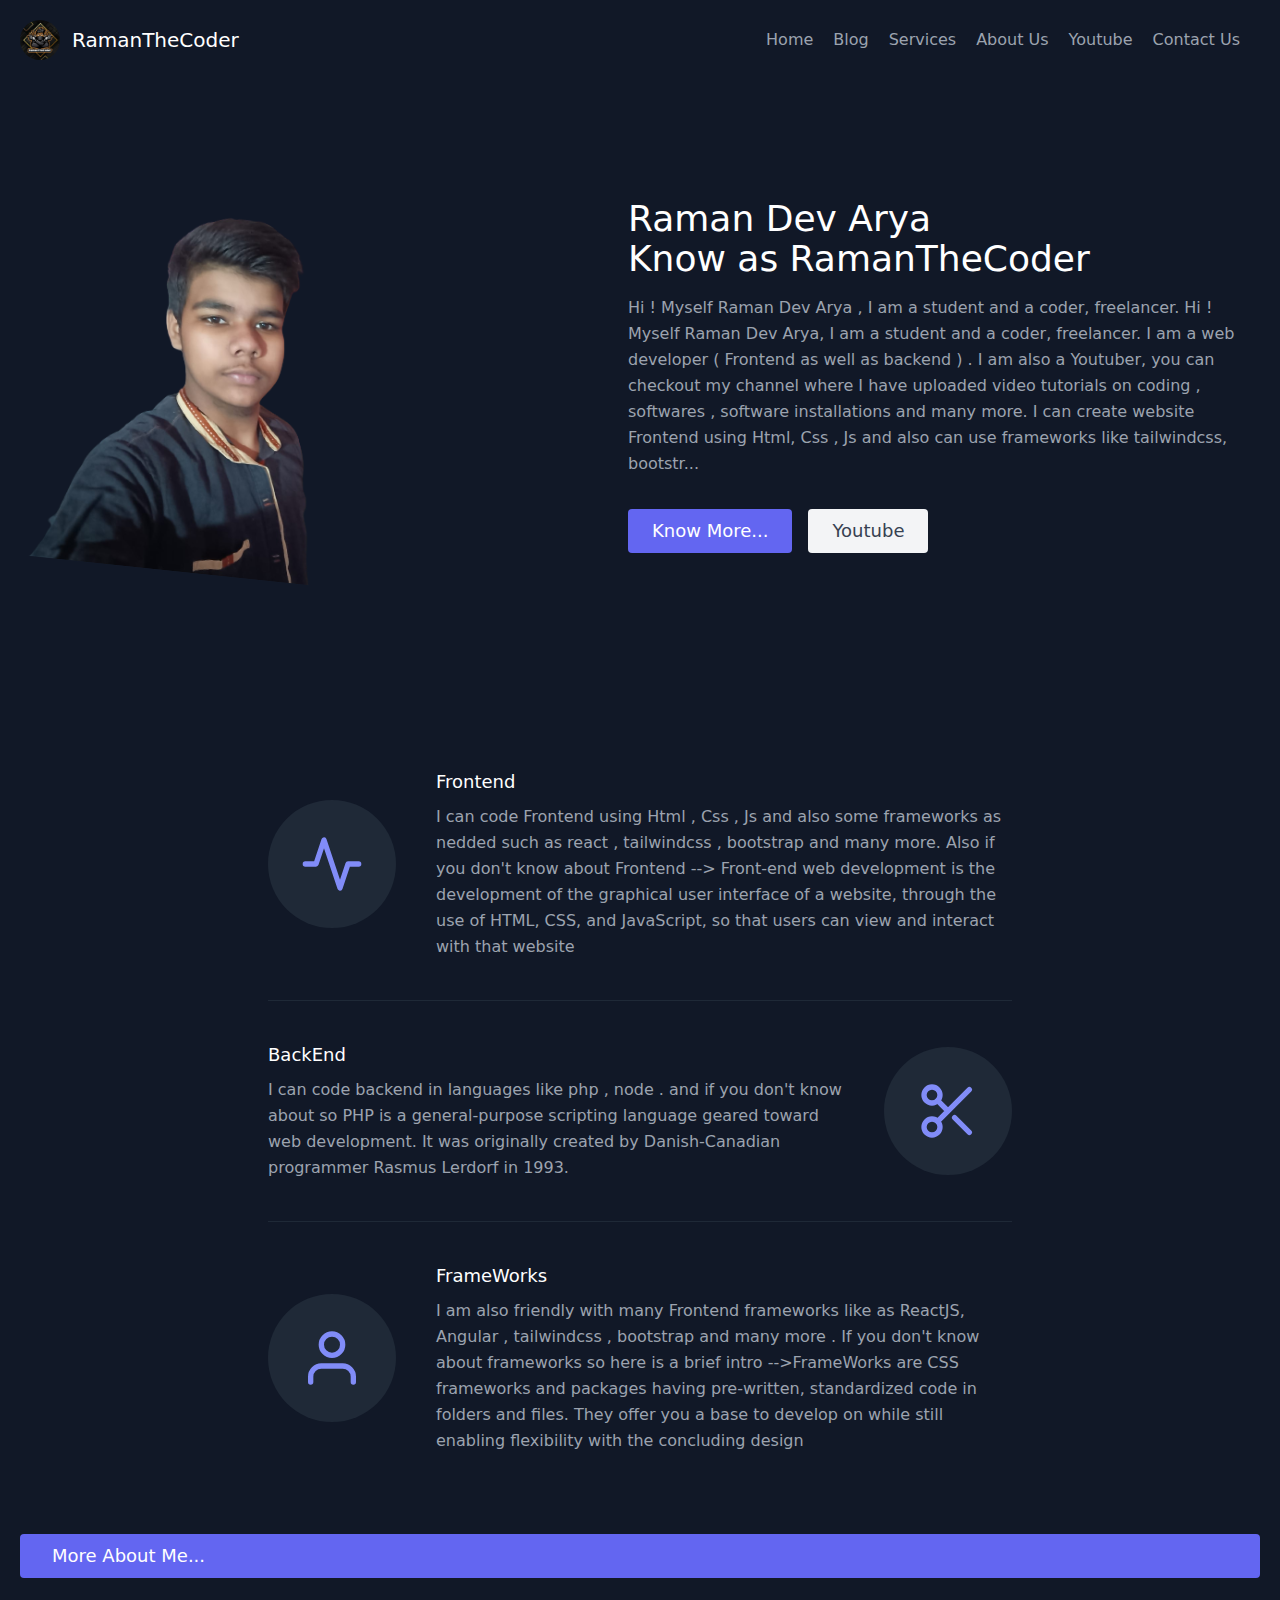
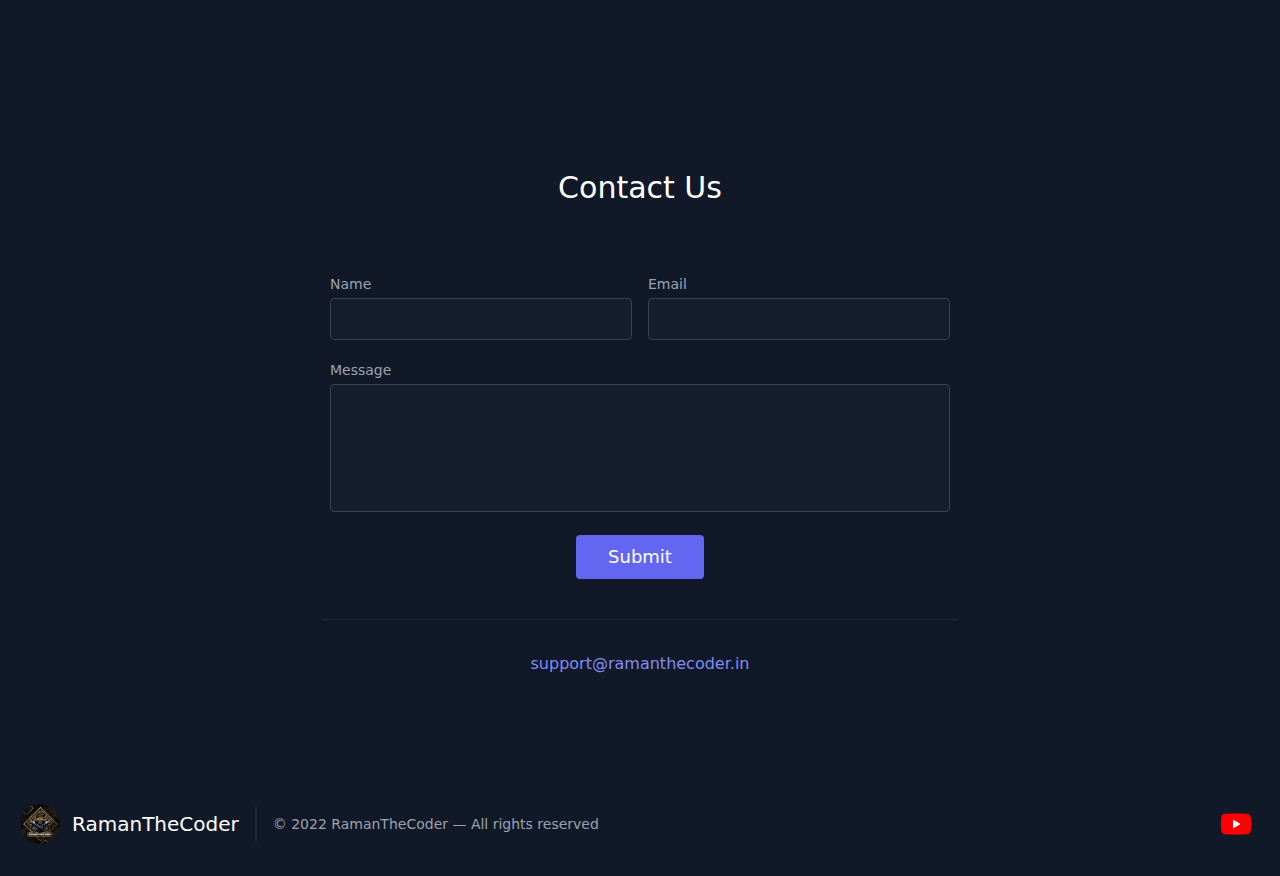
<file: index.html>
<!DOCTYPE html>
<html lang="en">

<head>
  <meta charset="UTF-8">
  <meta http-equiv="X-UA-Compatible" content="IE=edge">
  <meta name="viewport" content="width=device-width, initial-scale=1.0">
  <link rel="shortcut icon" href="/logo.jpg" type="image/jpg">
  
  <title>RamanTheCoder - Portfolio</title>
  <link rel="stylesheet" href="/assets/index.b043ff5d.css">
</head>

<body class="bg-gray-800">
  <!-- <div id="preloader" class="h-[100vh] w-[100%] fixed z-[100] bg-black bg-[url('/res/img/loading.gif')] bg-no-repeat bg-center "></div> -->

  <header class="text-gray-400 bg-gray-900 body-font">
    <div class="container mx-auto flex flex-wrap p-5 flex-col md:flex-row items-center">
      <a class="flex title-font font-medium items-center text-white mb-4 md:mb-0">
        <image src="/assets/logo.f5d4ab07.jpg" class="w-10 h-10 text-white rounded-full bg-indigo-500 animate-bounce"
          viewBox="0 0 24 24">
        </image>
        <span class="ml-3 text-xl animate-bounce">RamanTheCoder<span>
      </a>
      <nav class="md:ml-auto flex flex-wrap items-center text-base justify-center">
        <a class="mr-5 hover:text-blue-700 hover:scale-125 duration-300 cursor-pointer" href="/">Home</a>
        <a class="mr-5 hover:text-blue-700 hover:scale-125 duration-300" href="https://www.ramanthecoder.in"
          target="_blank">Blog</a>

        <a class="mr-5 hover:text-blue-700 hover:scale-125 duration-300" href="/services.html">Services</a>
        <a class="mr-5 hover:text-blue-700 hover:scale-125 duration-300" href="/about.html">About Us</a>
        <a class="mr-5 hover:text-blue-700 hover:scale-125 duration-300"
          href="https://www.youtube.com/channel/UC_T2GFP7zKm7-gdVndfJvbw" target="_blank">Youtube</a>
        <a class="mr-5 hover:text-blue-700 hover:scale-125 duration-300" href="/contact.html">Contact Us</a>
      </nav>
      <!-- <button
        class="inline-flex items-center bg-gray-800 border-0 py-1 px-3 focus:outline-none hover:bg-gray-700 rounded text-base mt-4 md:mt-0">Button
        <svg fill="none" stroke="currentColor" stroke-linecap="round" stroke-linejoin="round" stroke-width="2"
          class="w-4 h-4 ml-1" viewBox="0 0 24 24">
          <path d="M5 12h14M12 5l7 7-7 7"></path>
        </svg>
      </button> -->
    </div>
  </header>







  <section class="text-gray-400 bg-gray-900 body-font">
    <div class="container mx-auto flex px-5 py-24 md:flex-row flex-col items-center">
      <div class="lg:max-w-lg lg:w-full md:w-1/2 w-5/6 md:mb-0 mb-10">
        <img class="object-cover object-center rounded h-[400px] w-[400px] skew-y-6" alt="hero" src="/assets/me-bg.71a045b4.png">
      </div>
      <div
        class="lg:flex-grow md:w-1/2 lg:pl-24 md:pl-16 flex flex-col md:items-start md:text-left items-center text-center">
        <h1 class="title-font sm:text-4xl text-3xl mb-4 font-medium text-white">Raman Dev Arya
          <br class="hidden lg:inline-block">Know as RamanTheCoder
        </h1>
        <p class="mb-8 leading-relaxed">Hi ! Myself Raman Dev Arya , I am a student and a coder, freelancer. Hi !
          Myself Raman Dev Arya, I am a student and a coder, freelancer. I am a web developer ( Frontend as well as
          backend ) . I am also a Youtuber, you can checkout my channel where I have uploaded video tutorials on
          coding , softwares , software installations and many more. I can create website Frontend using Html, Css ,
          Js and also can use frameworks like tailwindcss, bootstr...</p>
        <div class="flex justify-center">
          <a class="inline-flex text-white bg-indigo-500 border-0 py-2 px-6 focus:outline-none hover:bg-indigo-600 rounded text-lg"
            href="/about.html">Know More...</a>
          <a class="ml-4 inline-flex text-gray-700 bg-gray-100 border-0 py-2 px-6 focus:outline-none hover:bg-gray-200 rounded text-lg"
            href="https://www.youtube.com/channel/UC_T2GFP7zKm7-gdVndfJvbw" target="_blank">Youtube</a>
        </div>
      </div>
    </div>
  </section>


  <section class="text-gray-400 bg-gray-900 body-font">
    <div class="container px-5 py-24 mx-auto">
      <div class="flex items-center lg:w-3/5 mx-auto border-b pb-10 mb-10 border-gray-800 sm:flex-row flex-col">
        <div
          class="sm:w-32 sm:h-32 h-20 w-20 sm:mr-10 inline-flex items-center justify-center rounded-full text-indigo-400 bg-gray-800 flex-shrink-0">
          <svg fill="none" stroke="currentColor" stroke-linecap="round" stroke-linejoin="round" stroke-width="2"
            class="sm:w-16 sm:h-16 w-10 h-10 animate-bounce" viewBox="0 0 24 24">
            <path d="M22 12h-4l-3 9L9 3l-3 9H2"></path>
          </svg>
        </div>
        <div class="flex-grow sm:text-left text-center mt-6 sm:mt-0">
          <h2 class="text-white text-lg title-font font-medium mb-2 animate-bounce">Frontend</h2>
          <p class="leading-relaxed text-base">I can code Frontend using Html , Css , Js and also some frameworks as
            nedded such as react , tailwindcss , bootstrap and many more. Also if you don't know about Frontend -->
            Front-end web development is the development of the graphical user interface of a website, through the use
            of HTML, CSS, and JavaScript, so that users can view and interact with that website</p>

        </div>
      </div>
      <div class="flex items-center lg:w-3/5 mx-auto border-b pb-10 mb-10 border-gray-800 sm:flex-row flex-col">
        <div class="flex-grow sm:text-left text-center mt-6 sm:mt-0">
          <h2 class="text-white text-lg title-font font-medium mb-2 animate-bounce">BackEnd</h2>
          <p class="leading-relaxed text-base">I can code backend in languages like php , node . and if you don't know
            about so PHP is a general-purpose scripting language geared toward web development. It was originally
            created by Danish-Canadian programmer Rasmus Lerdorf in 1993.</p>

        </div>
        <div
          class="sm:w-32 order-first sm:order-none sm:h-32 h-20 w-20 sm:ml-10 inline-flex items-center justify-center rounded-full text-indigo-400 bg-gray-800 flex-shrink-0">
          <svg fill="none" stroke="currentColor" stroke-linecap="round" stroke-linejoin="round" stroke-width="2"
            class="sm:w-16 sm:h-16 w-10 h-10 animate-bounce" viewBox="0 0 24 24">
            <circle cx="6" cy="6" r="3"></circle>
            <circle cx="6" cy="18" r="3"></circle>
            <path d="M20 4L8.12 15.88M14.47 14.48L20 20M8.12 8.12L12 12"></path>
          </svg>
        </div>
      </div>
      <div class="flex items-center lg:w-3/5 mx-auto sm:flex-row flex-col">
        <div
          class="sm:w-32 sm:h-32 h-20 w-20 sm:mr-10 inline-flex items-center justify-center rounded-full text-indigo-400 bg-gray-800 flex-shrink-0">
          <svg fill="none" stroke="currentColor" stroke-linecap="round" stroke-linejoin="round" stroke-width="2"
            class="sm:w-16 sm:h-16 w-10 h-10 animate-bounce" viewBox="0 0 24 24">
            <path d="M20 21v-2a4 4 0 00-4-4H8a4 4 0 00-4 4v2"></path>
            <circle cx="12" cy="7" r="4"></circle>
          </svg>
        </div>
        <div class="flex-grow sm:text-left text-center mt-6 sm:mt-0">
          <h2 class="text-white text-lg title-font font-medium mb-2 animate-bounce">FrameWorks</h2>
          <p class="leading-relaxed text-base ">I am also friendly with many Frontend frameworks like as ReactJS,
            Angular
            , tailwindcss , bootstrap and many more . If you don't know about frameworks so here is a brief intro
            -->FrameWorks are CSS frameworks and packages having pre-written, standardized code in folders and files.
            They offer you a base to develop on while still enabling flexibility with the concluding design</p>

        </div>
      </div> <a
        href="https://www.fiverr.com/ramanthecoder/create-a-fully-responsive-website-from-scratch?context_referrer=user_page&ref_ctx_id=b3ab1747867f239db9c02ec9daea3476&pckg_id=1&pos=1&imp_id=ff6f9861-68dd-4a97-89ad-554fdfb9f212"
        target="_blank"
        class="flex mx-auto mt-20 text-white bg-indigo-500 border-0 py-2 px-8 focus:outline-none hover:bg-indigo-600 rounded text-lg animate-bounce w-auto ">More
        About Me...</a>
    </div>
  </section>

  <!-- <iframe src="https://www.fiverr.com/ramanthecoder/create-a-fully-responsive-website-from-scratch" class="w-[95vw] h-[95vh] m-auto rounded-sm py-2" frameborder="0"></iframe> -->

  <form method="POST" name="google-sheet">
    <section class="text-gray-400 bg-gray-900 body-font relative">
      <div class="container px-5 py-24 mx-auto">
        <div class="flex flex-col text-center w-full mb-12">
          <h1 class="sm:text-3xl text-2xl font-medium title-font mb-4 text-white">Contact Us</h1>

        </div>
        <div class="lg:w-1/2 md:w-2/3 mx-auto">
          <div class="flex flex-wrap -m-2">
            <div class="p-2 w-1/2">
              <div class="relative">
                <label for="name" class="leading-7 text-sm text-gray-400">Name</label>
                <input type="text" id="name" name="name"
                  class="w-full bg-gray-800 bg-opacity-40 rounded border border-gray-700 focus:border-indigo-500 focus:bg-gray-900 focus:ring-2 focus:ring-indigo-900 text-base outline-none text-gray-100 py-1 px-3 leading-8 transition-colors duration-200 ease-in-out">
              </div>
            </div>
            <div class="p-2 w-1/2">
              <div class="relative">
                <label for="email" class="leading-7 text-sm text-gray-400">Email</label>
                <input type="email" id="email" name="email"
                  class="w-full bg-gray-800 bg-opacity-40 rounded border border-gray-700 focus:border-indigo-500 focus:bg-gray-900 focus:ring-2 focus:ring-indigo-900 text-base outline-none text-gray-100 py-1 px-3 leading-8 transition-colors duration-200 ease-in-out">
              </div>
            </div>
            <div class="p-2 w-full">
              <div class="relative">
                <label for="message" class="leading-7 text-sm text-gray-400">Message</label>
                <textarea id="message" name="message"
                  class="w-full bg-gray-800 bg-opacity-40 rounded border border-gray-700 focus:border-indigo-500 focus:bg-gray-900 focus:ring-2 focus:ring-indigo-900 h-32 text-base outline-none text-gray-100 py-1 px-3 resize-none leading-6 transition-colors duration-200 ease-in-out"></textarea>
              </div>
            </div>
            <div class="p-2 w-full">
              <input
                class="flex mx-auto text-white bg-indigo-500 border-0 py-2 px-8 focus:outline-none hover:bg-indigo-600 rounded text-lg"
                type="submit" value="Submit">

            </div>
            <div class="p-2 w-full pt-8 mt-8 border-t border-gray-800 text-center hover:scale-110 duration-300">
              <a class="text-indigo-400" href="mailto:support@ramanthecoder.in">support@ramanthecoder.in</a>
            </div>
          </div>
        </div>
      </div>
    </section>
  </form>

  <footer class="text-gray-400 bg-gray-900 body-font">
    <div class="container px-5 py-8 mx-auto flex items-center sm:flex-row flex-col">
      <a class="flex title-font font-medium items-center md:justify-start justify-center text-white">
        <image src="/assets/logo.f5d4ab07.jpg" class="w-10 h-10 text-white rounded-full bg-indigo-500" viewBox="0 0 24 24">
        </image>
        <span class="ml-3 text-xl">RamanTheCoder</span>
      </a>
      <p class="text-sm text-gray-400 sm:ml-4 sm:pl-4 sm:border-l-2 sm:border-gray-800 sm:py-2 sm:mt-0 mt-4">© 2022
        RamanTheCoder — All rights reserved
      </p>
      <span class="inline-flex sm:ml-auto sm:mt-0 mt-4 justify-center sm:justify-start">
        <a class="text-gray-400" href="https://www.youtube.com/channel/UC_T2GFP7zKm7-gdVndfJvbw" target="_blank">
          <image src="/assets/yt.0042c53c.png" class="w-12 h-8 text-white rounded-full" viewBox="0 0 24 24">
          </image>
        </a>
      </span>
    </div>
  </footer>

  <div style="display: none;" id="toast-success" class="flex items-center p-4 mb-4 w-full max-w-xs text-gray-500 bottom-5 right-5 fixed bg-white rounded-lg shadow dark:text-gray-400 dark:bg-gray-800" role="alert">
    <div class="inline-flex flex-shrink-0 justify-center items-center w-8 h-8 text-green-500 bg-green-100 rounded-lg dark:bg-green-800 dark:text-green-200">
        <svg aria-hidden="true" class="w-5 h-5" fill="currentColor" viewBox="0 0 20 20" xmlns="http://www.w3.org/2000/svg"><path fill-rule="evenodd" d="M16.707 5.293a1 1 0 010 1.414l-8 8a1 1 0 01-1.414 0l-4-4a1 1 0 011.414-1.414L8 12.586l7.293-7.293a1 1 0 011.414 0z" clip-rule="evenodd"></path></svg>
        <span class="sr-only">Check icon</span>
    </div>
    <div class="ml-3 text-sm font-normal">Thanks for contacting us . We will contact you soon !</div>
    <button type="button" class="ml-auto -mx-1.5 -my-1.5 bg-white text-gray-400 hover:text-gray-900 rounded-lg focus:ring-2 focus:ring-gray-300 p-1.5 hover:bg-gray-100 inline-flex h-8 w-8 dark:text-gray-500 dark:hover:text-white dark:bg-gray-800 dark:hover:bg-gray-700" data-dismiss-target="#toast-success" aria-label="Close">
        <span class="sr-only">Close</span>
        <svg aria-hidden="true" class="w-5 h-5" fill="currentColor" viewBox="0 0 20 20" xmlns="http://www.w3.org/2000/svg"><path fill-rule="evenodd" d="M4.293 4.293a1 1 0 011.414 0L10 8.586l4.293-4.293a1 1 0 111.414 1.414L11.414 10l4.293 4.293a1 1 0 01-1.414 1.414L10 11.414l-4.293 4.293a1 1 0 01-1.414-1.414L8.586 10 4.293 5.707a1 1 0 010-1.414z" clip-rule="evenodd"></path></svg>
    </button>
</div>

  <script>
    const scriptURL = 'https://script.google.com/macros/s/AKfycbwnPpVfcLBHPkM3zyn0M8pd69Cw9NdR0F0wIMu59gLJRJ4NtTgN3VPKfOej6mXMU0Hi4w/exec'
    const form = document.forms['google-sheet']

    form.addEventListener('submit', e => {
      e.preventDefault()
      fetch(scriptURL, { method: 'POST', body: new FormData(form) })
        .then(response => document.getElementById('toast-success').style.display = "block")
        .catch(error => console.error('Error!', error.message))
    })
    // let loader = document.getElementById("preloader");
    // window.addEventListener("load",()=>{
    //   setTimeout(() => {
    //   loader.style.display = "none";
    //   }, 500);
    // })
  </script>

</body>

</html>

<!-- 
  Hi ! Myself Raman Dev Arya , I am a student and a coder, freelancer. Hi !
            Myself Raman Dev Arya, I am a student and a coder, freelancer. I am a web developer ( Frontend as well as
            backend ) . I am also a Youtuber, you can checkout my channel where I have uploaded video tutorials on
            coding , softwares , software installations and many more. I can create website Frontend using Html, Css ,
            Js and also can use frameworks like tailwindcss, bootstr...
 -->
</file>
<file: assets/index.b043ff5d.css>
*,:before,:after{box-sizing:border-box;border-width:0;border-style:solid;border-color:#e5e7eb}:before,:after{--tw-content: ""}html{line-height:1.5;-webkit-text-size-adjust:100%;-moz-tab-size:4;-o-tab-size:4;tab-size:4;font-family:ui-sans-serif,system-ui,-apple-system,BlinkMacSystemFont,Segoe UI,Roboto,Helvetica Neue,Arial,Noto Sans,sans-serif,"Apple Color Emoji","Segoe UI Emoji",Segoe UI Symbol,"Noto Color Emoji"}body{margin:0;line-height:inherit}hr{height:0;color:inherit;border-top-width:1px}abbr:where([title]){-webkit-text-decoration:underline dotted;text-decoration:underline dotted}h1,h2,h3,h4,h5,h6{font-size:inherit;font-weight:inherit}a{color:inherit;text-decoration:inherit}b,strong{font-weight:bolder}code,kbd,samp,pre{font-family:ui-monospace,SFMono-Regular,Menlo,Monaco,Consolas,Liberation Mono,Courier New,monospace;font-size:1em}small{font-size:80%}sub,sup{font-size:75%;line-height:0;position:relative;vertical-align:baseline}sub{bottom:-.25em}sup{top:-.5em}table{text-indent:0;border-color:inherit;border-collapse:collapse}button,input,optgroup,select,textarea{font-family:inherit;font-size:100%;font-weight:inherit;line-height:inherit;color:inherit;margin:0;padding:0}button,select{text-transform:none}button,[type=button],[type=reset],[type=submit]{-webkit-appearance:button;background-color:transparent;background-image:none}:-moz-focusring{outline:auto}:-moz-ui-invalid{box-shadow:none}progress{vertical-align:baseline}::-webkit-inner-spin-button,::-webkit-outer-spin-button{height:auto}[type=search]{-webkit-appearance:textfield;outline-offset:-2px}::-webkit-search-decoration{-webkit-appearance:none}::-webkit-file-upload-button{-webkit-appearance:button;font:inherit}summary{display:list-item}blockquote,dl,dd,h1,h2,h3,h4,h5,h6,hr,figure,p,pre{margin:0}fieldset{margin:0;padding:0}legend{padding:0}ol,ul,menu{list-style:none;margin:0;padding:0}textarea{resize:vertical}input::-moz-placeholder,textarea::-moz-placeholder{opacity:1;color:#9ca3af}input::placeholder,textarea::placeholder{opacity:1;color:#9ca3af}button,[role=button]{cursor:pointer}:disabled{cursor:default}img,svg,video,canvas,audio,iframe,embed,object{display:block;vertical-align:middle}img,video{max-width:100%;height:auto}[hidden]{display:none}*,:before,:after{--tw-border-spacing-x: 0;--tw-border-spacing-y: 0;--tw-translate-x: 0;--tw-translate-y: 0;--tw-rotate: 0;--tw-skew-x: 0;--tw-skew-y: 0;--tw-scale-x: 1;--tw-scale-y: 1;--tw-pan-x: ;--tw-pan-y: ;--tw-pinch-zoom: ;--tw-scroll-snap-strictness: proximity;--tw-ordinal: ;--tw-slashed-zero: ;--tw-numeric-figure: ;--tw-numeric-spacing: ;--tw-numeric-fraction: ;--tw-ring-inset: ;--tw-ring-offset-width: 0px;--tw-ring-offset-color: #fff;--tw-ring-color: rgb(59 130 246 / .5);--tw-ring-offset-shadow: 0 0 #0000;--tw-ring-shadow: 0 0 #0000;--tw-shadow: 0 0 #0000;--tw-shadow-colored: 0 0 #0000;--tw-blur: ;--tw-brightness: ;--tw-contrast: ;--tw-grayscale: ;--tw-hue-rotate: ;--tw-invert: ;--tw-saturate: ;--tw-sepia: ;--tw-drop-shadow: ;--tw-backdrop-blur: ;--tw-backdrop-brightness: ;--tw-backdrop-contrast: ;--tw-backdrop-grayscale: ;--tw-backdrop-hue-rotate: ;--tw-backdrop-invert: ;--tw-backdrop-opacity: ;--tw-backdrop-saturate: ;--tw-backdrop-sepia: }::backdrop{--tw-border-spacing-x: 0;--tw-border-spacing-y: 0;--tw-translate-x: 0;--tw-translate-y: 0;--tw-rotate: 0;--tw-skew-x: 0;--tw-skew-y: 0;--tw-scale-x: 1;--tw-scale-y: 1;--tw-pan-x: ;--tw-pan-y: ;--tw-pinch-zoom: ;--tw-scroll-snap-strictness: proximity;--tw-ordinal: ;--tw-slashed-zero: ;--tw-numeric-figure: ;--tw-numeric-spacing: ;--tw-numeric-fraction: ;--tw-ring-inset: ;--tw-ring-offset-width: 0px;--tw-ring-offset-color: #fff;--tw-ring-color: rgb(59 130 246 / .5);--tw-ring-offset-shadow: 0 0 #0000;--tw-ring-shadow: 0 0 #0000;--tw-shadow: 0 0 #0000;--tw-shadow-colored: 0 0 #0000;--tw-blur: ;--tw-brightness: ;--tw-contrast: ;--tw-grayscale: ;--tw-hue-rotate: ;--tw-invert: ;--tw-saturate: ;--tw-sepia: ;--tw-drop-shadow: ;--tw-backdrop-blur: ;--tw-backdrop-brightness: ;--tw-backdrop-contrast: ;--tw-backdrop-grayscale: ;--tw-backdrop-hue-rotate: ;--tw-backdrop-invert: ;--tw-backdrop-opacity: ;--tw-backdrop-saturate: ;--tw-backdrop-sepia: }.container{width:100%}@media (min-width: 640px){.container{max-width:640px}}@media (min-width: 768px){.container{max-width:768px}}@media (min-width: 1024px){.container{max-width:1024px}}@media (min-width: 1280px){.container{max-width:1280px}}@media (min-width: 1536px){.container{max-width:1536px}}.sr-only{position:absolute;width:1px;height:1px;padding:0;margin:-1px;overflow:hidden;clip:rect(0,0,0,0);white-space:nowrap;border-width:0}.fixed{position:fixed}.relative{position:relative}.bottom-5{bottom:1.25rem}.right-5{right:1.25rem}.z-\[100\]{z-index:100}.order-first{order:-9999}.-m-2{margin:-.5rem}.m-auto{margin:auto}.m-4{margin:1rem}.mx-auto{margin-left:auto;margin-right:auto}.-mx-1\.5{margin-left:-.375rem;margin-right:-.375rem}.-my-1\.5{margin-top:-.375rem;margin-bottom:-.375rem}.-mx-1{margin-left:-.25rem;margin-right:-.25rem}.-my-1{margin-top:-.25rem;margin-bottom:-.25rem}.my-2{margin-top:.5rem;margin-bottom:.5rem}.mb-4{margin-bottom:1rem}.ml-3{margin-left:.75rem}.mr-5{margin-right:1.25rem}.mb-10{margin-bottom:2.5rem}.mb-8{margin-bottom:2rem}.ml-4{margin-left:1rem}.mt-4{margin-top:1rem}.mb-12{margin-bottom:3rem}.mt-8{margin-top:2rem}.ml-auto{margin-left:auto}.ml-1{margin-left:.25rem}.mt-6{margin-top:1.5rem}.mb-2{margin-bottom:.5rem}.mt-20{margin-top:5rem}.mb-1{margin-bottom:.25rem}.block{display:block}.flex{display:flex}.inline-flex{display:inline-flex}.hidden{display:none}.h-\[100vh\]{height:100vh}.h-10{height:2.5rem}.h-\[400px\]{height:400px}.h-8{height:2rem}.h-32{height:8rem}.h-5{height:1.25rem}.h-4{height:1rem}.h-20{height:5rem}.h-\[95vh\]{height:95vh}.h-64{height:16rem}.w-\[100\%\]{width:100%}.w-10{width:2.5rem}.w-5\/6{width:83.333333%}.w-\[400px\]{width:400px}.w-12{width:3rem}.w-full{width:100%}.w-1\/2{width:50%}.w-8{width:2rem}.w-5{width:1.25rem}.w-4{width:1rem}.w-20{width:5rem}.w-auto{width:auto}.w-\[95vw\]{width:95vw}.max-w-xs{max-width:20rem}.flex-shrink-0{flex-shrink:0}.flex-grow{flex-grow:1}.skew-y-6{--tw-skew-y: 6deg;transform:translate(var(--tw-translate-x),var(--tw-translate-y)) rotate(var(--tw-rotate)) skew(var(--tw-skew-x)) skewY(var(--tw-skew-y)) scaleX(var(--tw-scale-x)) scaleY(var(--tw-scale-y))}@keyframes bounce{0%,to{transform:translateY(-25%);animation-timing-function:cubic-bezier(.8,0,1,1)}50%{transform:none;animation-timing-function:cubic-bezier(0,0,.2,1)}}.animate-bounce{animation:bounce 1s infinite}.cursor-pointer{cursor:pointer}.resize-none{resize:none}.flex-col{flex-direction:column}.flex-wrap{flex-wrap:wrap}.items-center{align-items:center}.justify-center{justify-content:center}.overflow-hidden{overflow:hidden}.rounded-full{border-radius:9999px}.rounded{border-radius:.25rem}.rounded-lg{border-radius:.5rem}.rounded-sm{border-radius:.125rem}.border-0{border-width:0px}.border{border-width:1px}.border-t{border-top-width:1px}.border-b{border-bottom-width:1px}.border-gray-700{--tw-border-opacity: 1;border-color:rgb(55 65 81 / var(--tw-border-opacity))}.border-gray-800{--tw-border-opacity: 1;border-color:rgb(31 41 55 / var(--tw-border-opacity))}.bg-gray-800{--tw-bg-opacity: 1;background-color:rgb(31 41 55 / var(--tw-bg-opacity))}.bg-black{--tw-bg-opacity: 1;background-color:rgb(0 0 0 / var(--tw-bg-opacity))}.bg-gray-900{--tw-bg-opacity: 1;background-color:rgb(17 24 39 / var(--tw-bg-opacity))}.bg-indigo-500{--tw-bg-opacity: 1;background-color:rgb(99 102 241 / var(--tw-bg-opacity))}.bg-gray-100{--tw-bg-opacity: 1;background-color:rgb(243 244 246 / var(--tw-bg-opacity))}.bg-white{--tw-bg-opacity: 1;background-color:rgb(255 255 255 / var(--tw-bg-opacity))}.bg-green-100{--tw-bg-opacity: 1;background-color:rgb(220 252 231 / var(--tw-bg-opacity))}.bg-opacity-40{--tw-bg-opacity: .4}.bg-\[url\(\'\/res\/img\/loading\.gif\'\)\]{background-image:url(/assets/loading.0aeda37d.gif)}.bg-center{background-position:center}.bg-no-repeat{background-repeat:no-repeat}.object-cover{-o-object-fit:cover;object-fit:cover}.object-center{-o-object-position:center;object-position:center}.p-5{padding:1.25rem}.p-2{padding:.5rem}.p-4{padding:1rem}.p-1\.5{padding:.375rem}.p-1{padding:.25rem}.p-0{padding:0}.px-5{padding-left:1.25rem;padding-right:1.25rem}.py-24{padding-top:6rem;padding-bottom:6rem}.py-2{padding-top:.5rem;padding-bottom:.5rem}.px-6{padding-left:1.5rem;padding-right:1.5rem}.py-8{padding-top:2rem;padding-bottom:2rem}.py-1{padding-top:.25rem;padding-bottom:.25rem}.px-3{padding-left:.75rem;padding-right:.75rem}.px-8{padding-left:2rem;padding-right:2rem}.px-2{padding-left:.5rem;padding-right:.5rem}.pt-8{padding-top:2rem}.pb-10{padding-bottom:2.5rem}.text-center{text-align:center}.text-xl{font-size:1.25rem;line-height:1.75rem}.text-base{font-size:1rem;line-height:1.5rem}.text-3xl{font-size:1.875rem;line-height:2.25rem}.text-lg{font-size:1.125rem;line-height:1.75rem}.text-sm{font-size:.875rem;line-height:1.25rem}.text-2xl{font-size:1.5rem;line-height:2rem}.font-medium{font-weight:500}.font-normal{font-weight:400}.leading-relaxed{line-height:1.625}.leading-7{line-height:1.75rem}.leading-8{line-height:2rem}.leading-6{line-height:1.5rem}.tracking-widest{letter-spacing:.1em}.text-gray-400{--tw-text-opacity: 1;color:rgb(156 163 175 / var(--tw-text-opacity))}.text-white{--tw-text-opacity: 1;color:rgb(255 255 255 / var(--tw-text-opacity))}.text-blue-200{--tw-text-opacity: 1;color:rgb(191 219 254 / var(--tw-text-opacity))}.text-gray-700{--tw-text-opacity: 1;color:rgb(55 65 81 / var(--tw-text-opacity))}.text-gray-100{--tw-text-opacity: 1;color:rgb(243 244 246 / var(--tw-text-opacity))}.text-indigo-400{--tw-text-opacity: 1;color:rgb(129 140 248 / var(--tw-text-opacity))}.text-gray-500{--tw-text-opacity: 1;color:rgb(107 114 128 / var(--tw-text-opacity))}.text-green-500{--tw-text-opacity: 1;color:rgb(34 197 94 / var(--tw-text-opacity))}.shadow{--tw-shadow: 0 1px 3px 0 rgb(0 0 0 / .1), 0 1px 2px -1px rgb(0 0 0 / .1);--tw-shadow-colored: 0 1px 3px 0 var(--tw-shadow-color), 0 1px 2px -1px var(--tw-shadow-color);box-shadow:var(--tw-ring-offset-shadow, 0 0 #0000),var(--tw-ring-shadow, 0 0 #0000),var(--tw-shadow)}.outline-none{outline:2px solid transparent;outline-offset:2px}.transition-colors{transition-property:color,background-color,border-color,text-decoration-color,fill,stroke;transition-timing-function:cubic-bezier(.4,0,.2,1);transition-duration:.15s}.duration-300{transition-duration:.3s}.duration-200{transition-duration:.2s}.ease-in-out{transition-timing-function:cubic-bezier(.4,0,.2,1)}.hover\:scale-125:hover{--tw-scale-x: 1.25;--tw-scale-y: 1.25;transform:translate(var(--tw-translate-x),var(--tw-translate-y)) rotate(var(--tw-rotate)) skew(var(--tw-skew-x)) skewY(var(--tw-skew-y)) scaleX(var(--tw-scale-x)) scaleY(var(--tw-scale-y))}.hover\:scale-110:hover{--tw-scale-x: 1.1;--tw-scale-y: 1.1;transform:translate(var(--tw-translate-x),var(--tw-translate-y)) rotate(var(--tw-rotate)) skew(var(--tw-skew-x)) skewY(var(--tw-skew-y)) scaleX(var(--tw-scale-x)) scaleY(var(--tw-scale-y))}.hover\:bg-indigo-600:hover{--tw-bg-opacity: 1;background-color:rgb(79 70 229 / var(--tw-bg-opacity))}.hover\:bg-gray-200:hover{--tw-bg-opacity: 1;background-color:rgb(229 231 235 / var(--tw-bg-opacity))}.hover\:bg-gray-100:hover{--tw-bg-opacity: 1;background-color:rgb(243 244 246 / var(--tw-bg-opacity))}.hover\:bg-gray-700:hover{--tw-bg-opacity: 1;background-color:rgb(55 65 81 / var(--tw-bg-opacity))}.hover\:text-blue-700:hover{--tw-text-opacity: 1;color:rgb(29 78 216 / var(--tw-text-opacity))}.hover\:text-gray-900:hover{--tw-text-opacity: 1;color:rgb(17 24 39 / var(--tw-text-opacity))}.focus\:border-indigo-500:focus{--tw-border-opacity: 1;border-color:rgb(99 102 241 / var(--tw-border-opacity))}.focus\:bg-gray-900:focus{--tw-bg-opacity: 1;background-color:rgb(17 24 39 / var(--tw-bg-opacity))}.focus\:outline-none:focus{outline:2px solid transparent;outline-offset:2px}.focus\:ring-2:focus{--tw-ring-offset-shadow: var(--tw-ring-inset) 0 0 0 var(--tw-ring-offset-width) var(--tw-ring-offset-color);--tw-ring-shadow: var(--tw-ring-inset) 0 0 0 calc(2px + var(--tw-ring-offset-width)) var(--tw-ring-color);box-shadow:var(--tw-ring-offset-shadow),var(--tw-ring-shadow),var(--tw-shadow, 0 0 #0000)}.focus\:ring-indigo-900:focus{--tw-ring-opacity: 1;--tw-ring-color: rgb(49 46 129 / var(--tw-ring-opacity))}.focus\:ring-gray-300:focus{--tw-ring-opacity: 1;--tw-ring-color: rgb(209 213 219 / var(--tw-ring-opacity))}@media (prefers-color-scheme: dark){.dark\:bg-gray-800{--tw-bg-opacity: 1;background-color:rgb(31 41 55 / var(--tw-bg-opacity))}.dark\:bg-green-800{--tw-bg-opacity: 1;background-color:rgb(22 101 52 / var(--tw-bg-opacity))}.dark\:text-gray-400{--tw-text-opacity: 1;color:rgb(156 163 175 / var(--tw-text-opacity))}.dark\:text-green-200{--tw-text-opacity: 1;color:rgb(187 247 208 / var(--tw-text-opacity))}.dark\:text-gray-500{--tw-text-opacity: 1;color:rgb(107 114 128 / var(--tw-text-opacity))}.dark\:hover\:bg-gray-700:hover{--tw-bg-opacity: 1;background-color:rgb(55 65 81 / var(--tw-bg-opacity))}.dark\:hover\:text-white:hover{--tw-text-opacity: 1;color:rgb(255 255 255 / var(--tw-text-opacity))}}@media (min-width: 640px){.sm\:order-none{order:0}.sm\:ml-4{margin-left:1rem}.sm\:mt-0{margin-top:0}.sm\:ml-auto{margin-left:auto}.sm\:mr-10{margin-right:2.5rem}.sm\:ml-10{margin-left:2.5rem}.sm\:h-32{height:8rem}.sm\:h-16{height:4rem}.sm\:w-32{width:8rem}.sm\:w-16{width:4rem}.sm\:flex-row{flex-direction:row}.sm\:justify-start{justify-content:flex-start}.sm\:border-l-2{border-left-width:2px}.sm\:border-gray-800{--tw-border-opacity: 1;border-color:rgb(31 41 55 / var(--tw-border-opacity))}.sm\:py-2{padding-top:.5rem;padding-bottom:.5rem}.sm\:pl-4{padding-left:1rem}.sm\:text-left{text-align:left}.sm\:text-4xl{font-size:2.25rem;line-height:2.5rem}.sm\:text-3xl{font-size:1.875rem;line-height:2.25rem}}@media (min-width: 768px){.md\:mb-0{margin-bottom:0}.md\:ml-auto{margin-left:auto}.md\:mt-0{margin-top:0}.md\:w-1\/2{width:50%}.md\:w-2\/3{width:66.666667%}.md\:flex-row{flex-direction:row}.md\:items-start{align-items:flex-start}.md\:justify-start{justify-content:flex-start}.md\:pl-16{padding-left:4rem}.md\:text-left{text-align:left}}@media (min-width: 1024px){.lg\:mt-0{margin-top:0}.lg\:inline-block{display:inline-block}.lg\:h-auto{height:auto}.lg\:w-full{width:100%}.lg\:w-1\/2{width:50%}.lg\:w-3\/5{width:60%}.lg\:w-4\/5{width:80%}.lg\:w-\[45vw\]{width:45vw}.lg\:max-w-lg{max-width:32rem}.lg\:flex-grow{flex-grow:1}.lg\:py-6{padding-top:1.5rem;padding-bottom:1.5rem}.lg\:pl-24{padding-left:6rem}.lg\:pl-10{padding-left:2.5rem}}
</file>
